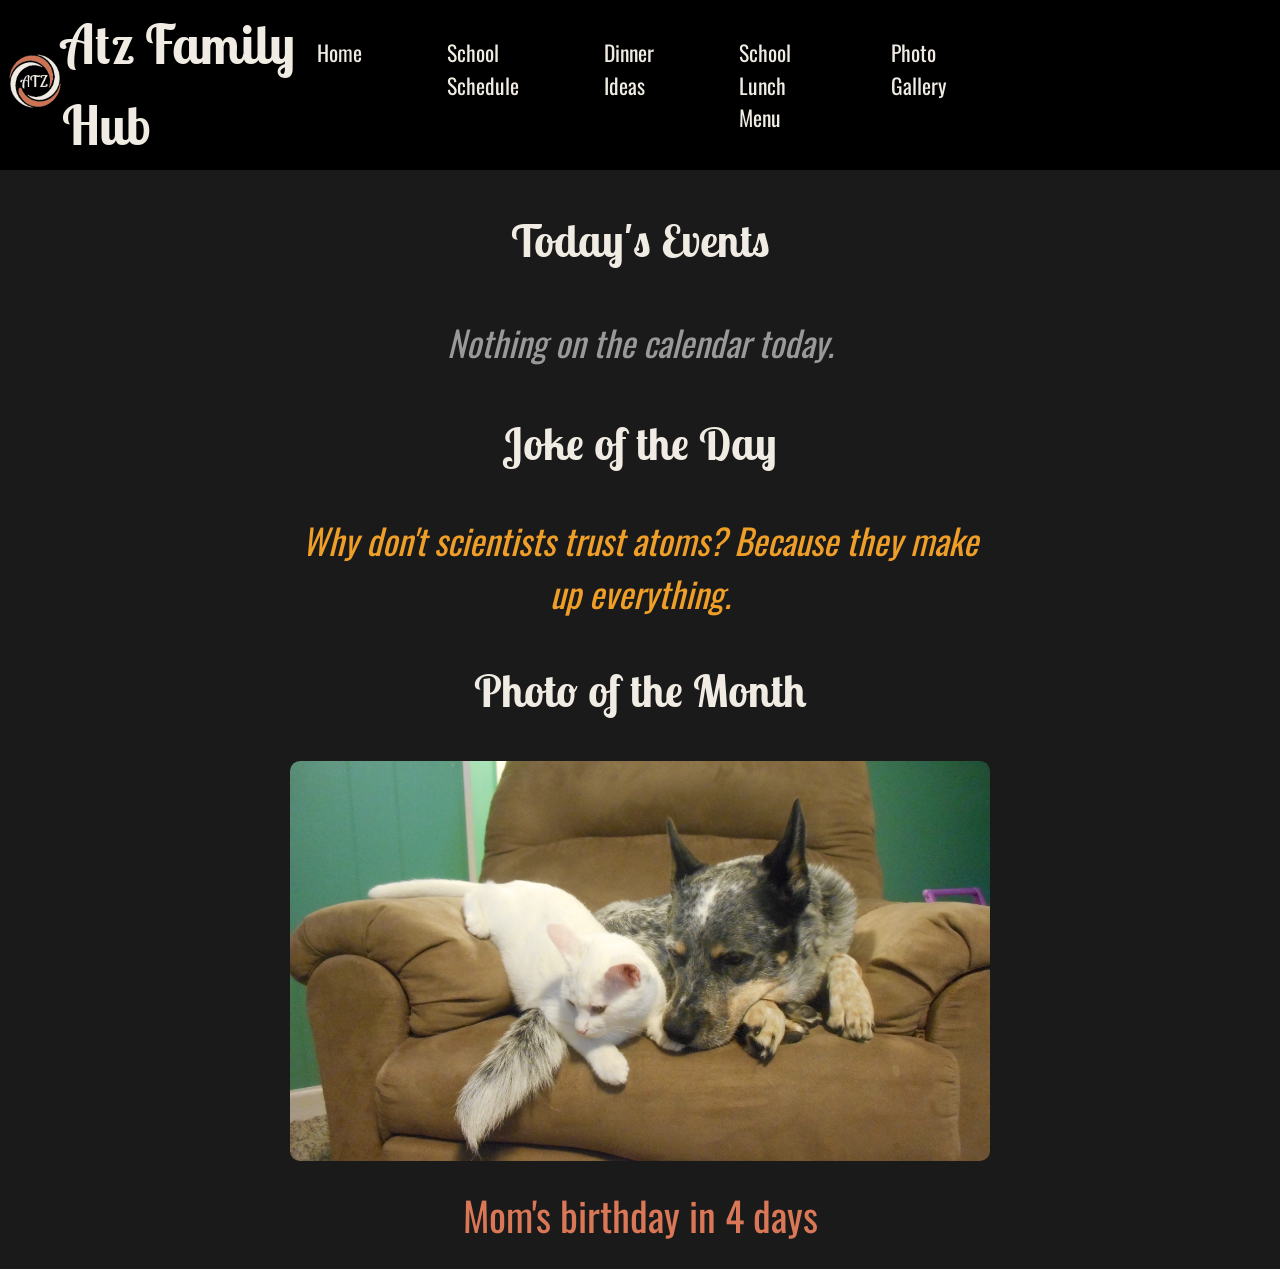
<file: index.html>
<!DOCTYPE html>
<html lang="en">
<head>
  <meta charset="UTF-8">
  <title>Atz Family Hub</title>
  <meta name="description" content="The Atz family hub — school schedule, dinner recipes, lunch menu, and photo gallery, all in one place.">
  <link rel="preconnect" href="https://fonts.googleapis.com">
  <link href="https://fonts.googleapis.com/css2?family=Lobster+Two&family=Oswald&display=swap" rel="stylesheet">
  <link rel="stylesheet" href="styles.css">
  <meta name="viewport" content="width=device-width, initial-scale=1.0">
</head>
<body>
  <header>
    <a href="index.html" class="logo-link">
    <img src="images/logo.png" alt="Atz Family Hub logo" class="logo">
    </a>
    <h1><a href="index.html">Atz Family Hub</a></h1>
    <nav>
      <a href="index.html">Home</a>
      <a href="schedule.html">School Schedule</a>
      <a href="recipes.html">Dinner Ideas</a>
      <a href="lunch-menu.html">School Lunch Menu</a>
      <a href="gallery.html">Photo Gallery</a>
    </nav>
  </header>

  <main>
    <h2>Today's Events</h2>
    <ul id="today-events" class="home-widget"></ul>

    <h2>Joke of the Day</h2>
    <p id="joke-of-the-day" class="home-widget"></p>

    <h2>Photo of the Month</h2>
    <img src="images/dog-and-cat-recliner.jpg" alt="Cattle dog and white cat cuddled together on a brown recliner" class="featured-photo">

    <p id="birthday-countdown" class="home-widget"></p>

  </main>

  <script src="home.js" defer></script>
</body>
</html>
</file>
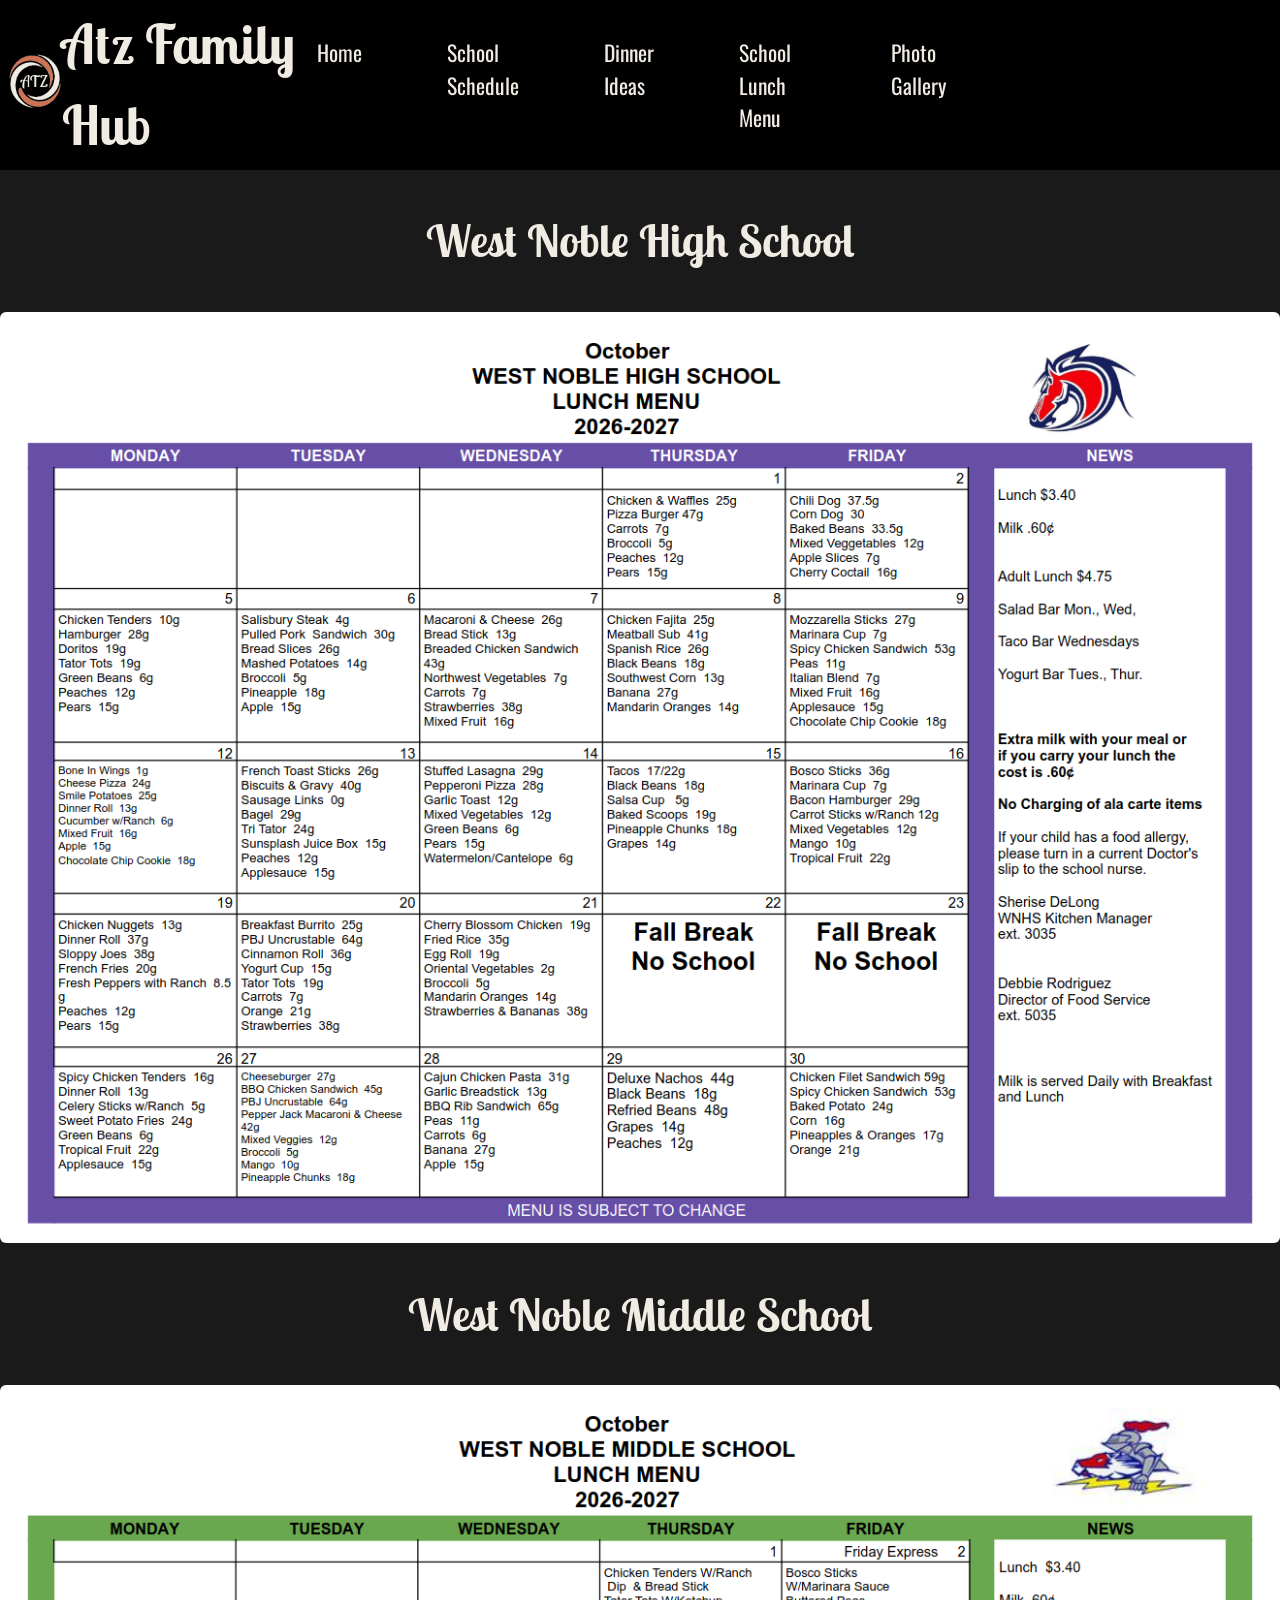
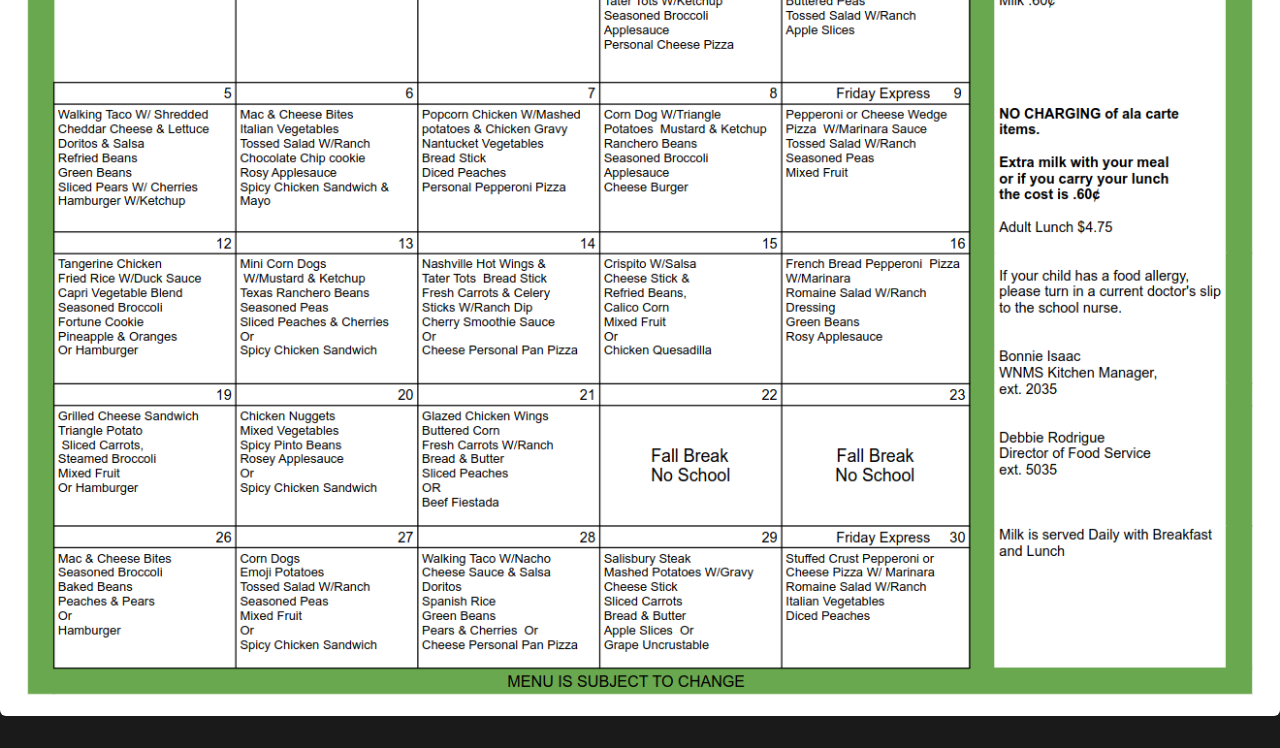
<file: lunch-menu.html>
<!DOCTYPE html>
<html lang="en">
<head>
  <meta charset="UTF-8">
  <title>School Lunch Menu | Atz Family Hub</title>
  <meta name="viewport" content="width=device-width, initial-scale=1.0">
  <meta name="description" content="This month's school lunch menu.">
  <link rel="preconnect" href="https://fonts.googleapis.com">
  <link href="https://fonts.googleapis.com/css2?family=Lobster+Two&family=Oswald&display=swap" rel="stylesheet">
  <link rel="stylesheet" href="styles.css">
</head>
<body>
  <header>
    <a href="index.html" class="logo-link">
    <img src="images/logo.png" alt="Atz Family Hub logo" class="logo">
    </a>
    <h1><a href="index.html">Atz Family Hub</a></h1>
    <nav>
      <a href="index.html">Home</a>
      <a href="schedule.html">School Schedule</a>
      <a href="recipes.html">Dinner Ideas</a>
      <a href="lunch-menu.html">School Lunch Menu</a>
      <a href="gallery.html">Photo Gallery</a>
    </nav>
  </header>

  <main>
    <h2>West Noble High School</h2>
    <img src="images/wnhs lunch.png" alt="September 2026 West Noble High School lunch menu calendar" class="menu-image">

    <h2>West Noble Middle School</h2>
    <img src="images/wnms lunch.png" alt="September 2026 West Noble Middle School lunch menu calendar" class="menu-image">
  </main>
</body>
</html>
</file>
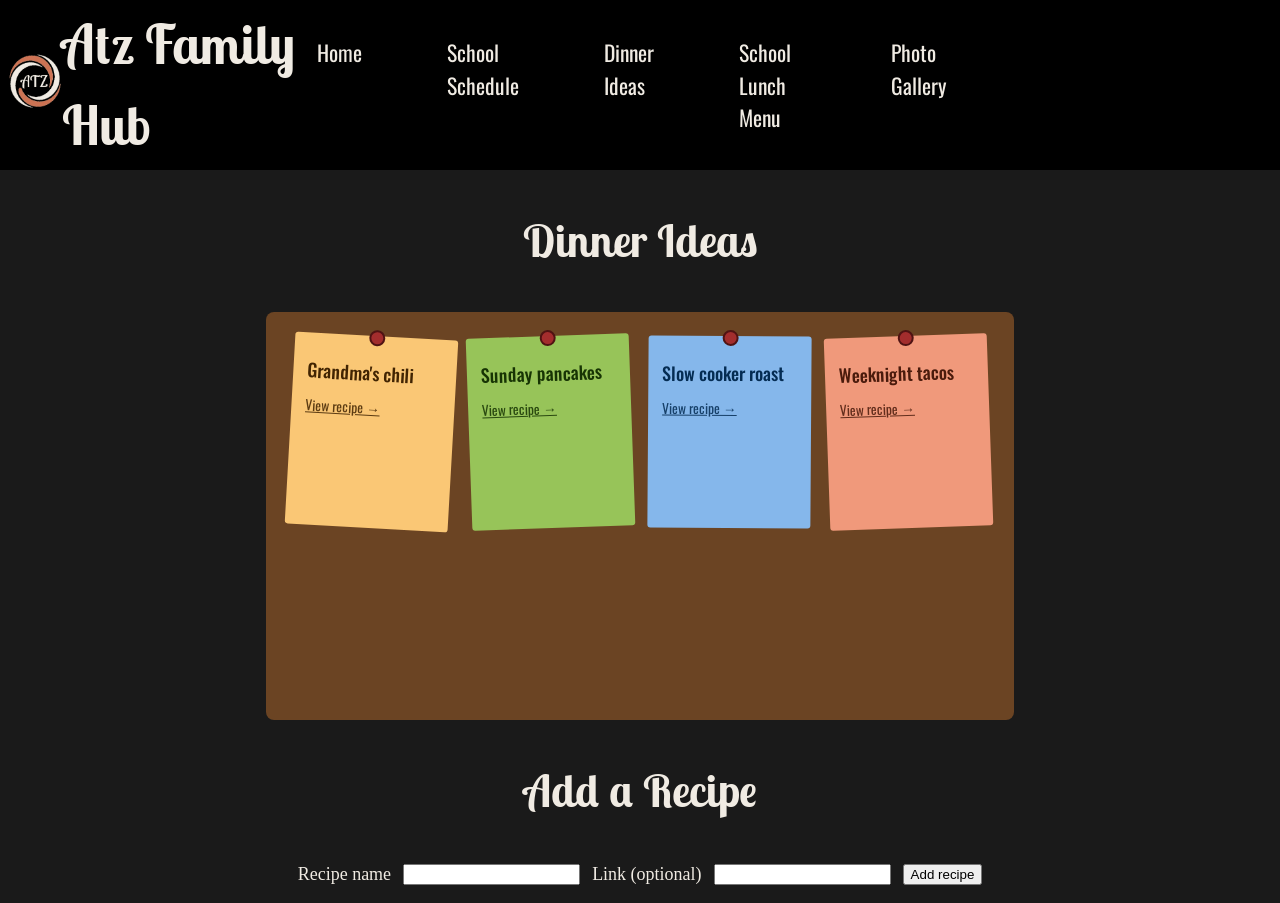
<file: recipes.html>
<!DOCTYPE html>
<html lang="en">
<head>
  <meta charset="UTF-8">
  <title>Dinner Ideas | Atz Family Hub</title>
  <meta name="description" content="Family dinner ideas and recipes, with links to full instructions.">
  <link rel="preconnect" href="https://fonts.googleapis.com">
  <link href="https://fonts.googleapis.com/css2?family=Lobster+Two&family=Oswald&display=swap" rel="stylesheet">
  <link rel="stylesheet" href="styles.css">
  <meta name="viewport" content="width=device-width, initial-scale=1.0">
</head>
<body>
  <header>
    <a href="index.html" class="logo-link">
    <img src="images/logo.png" alt="Atz Family Hub logo" class="logo">
    </a>
    <h1><a href="index.html">Atz Family Hub</a></h1>
    <nav>
      <a href="index.html">Home</a>
      <a href="schedule.html">School Schedule</a>
      <a href="recipes.html">Dinner Ideas</a>
      <a href="lunch-menu.html">School Lunch Menu</a>
      <a href="gallery.html">Photo Gallery</a>
    </nav>
  </header>
    
  <main>
    <h2>Dinner Ideas</h2>
    <ul id="recipe-list" class="corkboard">
      <!-- recipe cards get inserted here -->
    </ul>

    <h2>Add a Recipe</h2>
    <form id="add-recipe-form">
      <label for="recipe-name">Recipe name</label>
      <input type="text" id="recipe-name" required>

      <label for="recipe-link">Link (optional)</label>
      <input type="url" id="recipe-link">

      <button type="submit">Add recipe</button>
    </form>
    <p id="form-message" class="form-message"></p>
  </main>

  <script src="recipes.js" defer></script>
</body>
</html>
</file>
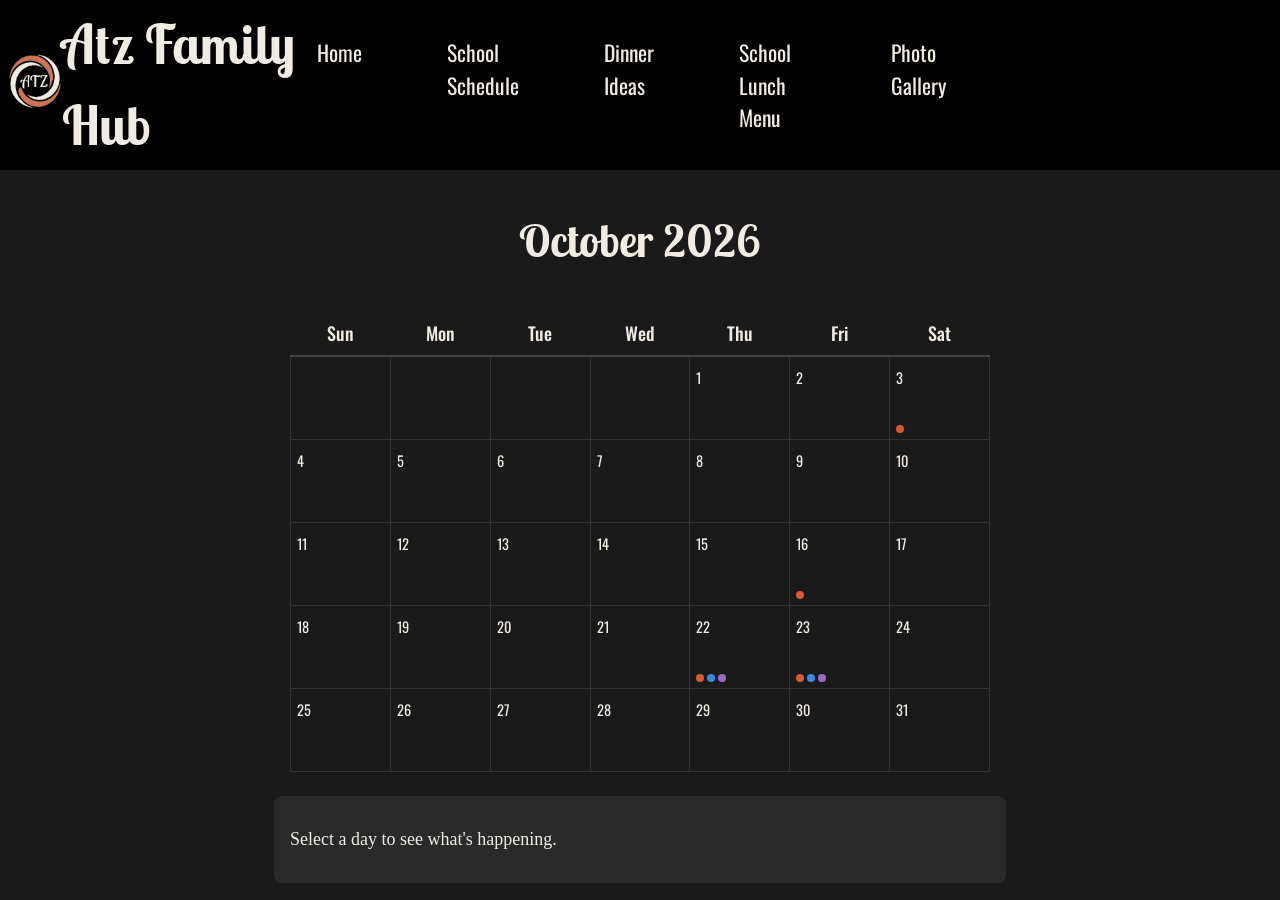
<file: schedule.html>
<!DOCTYPE html>
<html lang="en">
<head>
  <meta charset="UTF-8">
  <title>School Schedule | Atz Family Hub</title>
  <meta name="viewport" content="width=device-width, initial-scale=1.0">
  <meta name="description" content="The Atz family's weekly school and activity schedule.">
  <link rel="preconnect" href="https://fonts.googleapis.com">
  <link href="https://fonts.googleapis.com/css2?family=Lobster+Two&family=Oswald&display=swap" rel="stylesheet">
  <link rel="stylesheet" href="styles.css">
</head>
<body>
  <header>
    <a href="index.html" class="logo-link">
    <img src="images/logo.png" alt="Atz Family Hub logo" class="logo">
    </a>
    <h1><a href="index.html">Atz Family Hub</a></h1>
    <nav>
      <a href="index.html">Home</a>
      <a href="schedule.html">School Schedule</a>
      <a href="recipes.html">Dinner Ideas</a>
      <a href="lunch-menu.html">School Lunch Menu</a>
      <a href="gallery.html">Photo Gallery</a>
    </nav>
  </header>

  <main>
    <h2 id="calendar-title">October 2026</h2>
    <table id="calendar-table" class="calendar">
      <thead>
        <tr>
          <th>Sun</th><th>Mon</th><th>Tue</th><th>Wed</th><th>Thu</th><th>Fri</th><th>Sat</th>
        </tr>
      </thead>
      <tbody id="calendar-body">
        <!-- rows built by JS -->
      </tbody>
    </table>

    <div id="day-detail" class="day-detail">
      <p>Select a day to see what's happening.</p>
    </div>
  </main>

  <script src="schedule.js" defer></script>
</body>
</html>
</file>
<file: styles.css>
h1 {
  font-family: 'Lobster Two', cursive;
  font-size: 3em;
  margin: 0;
}

main h2 {
  font-family: 'Lobster Two', cursive;
  text-align: center;
  font-size: 2.8rem;
}

nav {
  display: flex;
  flex-direction: row;
  gap: 65px;
  font-family: 'Oswald', sans-serif;
  font-size: 1.35rem;
  margin-left: auto;
  margin-right: 25%;
}

nav a {
  text-decoration: none;
  color: inherit;
  padding: 6px 10px;
}

nav a:hover {
  color: #d97757;
  text-decoration: underline;
}

body {
  margin: 0;
  background-color: #1a1a1a;
  color: #f0ebe3;
  font-size: 1.125rem;
  line-height: 1.5;

}

.page-image {
  display: block;
  margin: 0 auto;
  max-width: 90vw;
  max-height: 80vh;
  width: auto;
  height: auto;
}

header {
  display: flex;
  align-items: center;
  background-color: black;
  padding: 0.25rem 0.5rem;
}

header h1 a {
  color: inherit;
  text-decoration: none;
}

@media (max-width: 768px) {
  header {
    flex-direction: column;
    align-items: flex-start;
  }

  nav {
    flex-direction: column;
    gap: 0;
    margin: 0;
    width: 100%;
  }

  nav a {
    padding: 12px 10px;
    width: 100%;
  }
}

.corkboard {
  list-style: none;
  margin: 0 auto;
  padding: 1.5rem;
  max-width: 700px;
  display: grid;
  grid-template-columns: repeat(auto-fill, minmax(160px, 1fr));
  grid-auto-rows: 160px;
  gap: 40px 16px;
  background-color: #6b4423;
  border-radius: 8px;
}

.recipe-card {
  position: relative;
  padding: 16px 14px;
  border-radius: 3px;
  height: 100%;
  transform: rotate(var(--rotate));
  font-family: 'Oswald', sans-serif;
}

.recipe-card:nth-child(4n+1) { background-color: #FAC775; color: #412402; }
.recipe-card:nth-child(4n+2) { background-color: #97C459; color: #173404; }
.recipe-card:nth-child(4n+3) { background-color: #85B7EB; color: #042C53; }
.recipe-card:nth-child(4n+4) { background-color: #F0997B; color: #4A1B0C; }

.recipe-card::before {
  content: "";
  position: absolute;
  top: -6px;
  left: 50%;
  transform: translateX(-50%);
  width: 12px;
  height: 12px;
  border-radius: 50%;
  background-color: #a32d2d;
  border: 2px solid #501313;
}

.recipe-card p {
  margin: 8px 0 6px;
  font-weight: 500;
}

.recipe-card a {
  font-size: 0.85rem;
  color: inherit;
  opacity: 0.85;
}

.recipe-card-empty {
  height: 100%;
}

#add-recipe-form {
  display: flex;
  justify-content: center;
  align-items: center;
  gap: 12px;
  flex-wrap: wrap;
}

.form-message {
  text-align: center;
  margin-top: 8px;
  font-size: 0.95rem;
}

.form-message-success {
  color: #97C459;
}

.form-message-error {
  color: #F0997B;
}

.calendar {
  width: 100%;
  max-width: 700px;
  margin: 0 auto;
  border-collapse: collapse;
  font-family: 'Oswald', sans-serif;
}

.calendar th {
  padding: 8px;
  font-weight: 500;
  color: #f0ebe3;
  border-bottom: 2px solid #444;
}

.calendar td {
  width: 14.28%;
  height: 70px;
  vertical-align: top;
  padding: 6px;
  border: 1px solid #333;
  position: relative;
}

.day-number {
  font-size: 0.9rem;
  color: #f0ebe3;
}

.calendar td.today {
  background-color: #2a2a2a;
  border: 2px solid #d97757;
}

.calendar td.today .day-number {
  font-weight: 700;
  color: #d97757;
}

.calendar td.has-events {
  cursor: pointer;
}

.calendar td.has-events:hover {
  background-color: #262626;
}

.event-dots {
  display: flex;
  gap: 3px;
  flex-wrap: wrap;
  position: absolute;
  bottom: 6px;
  left: 6px;
}

.event-dot {
  width: 8px;
  height: 8px;
  border-radius: 50%;
}

.event-dot-more {
  font-size: 0.65rem;
  color: #f0ebe3;
}

.day-detail {
  max-width: 700px;
  margin: 24px auto 0;
  padding: 12px 16px;
  background-color: #2a2a2a;
  border-radius: 8px;
}

.day-detail-heading {
  font-weight: 700;
  margin: 0 0 8px;
}

.day-detail ul {
  margin: 0;
  padding-left: 20px;
}

.menu-image {
  display: block;
  max-width: 100%;
  height: auto;
  margin: 0 auto 2rem;
  border-radius: 6px;
}

.masonry {
  column-count: 3;
  column-gap: 16px;
  max-width: 900px;
  margin: 0 auto;
  padding: 0 1rem;
}

.masonry img {
  width: 100%;
  height: auto;
  display: block;
  margin-bottom: 16px;
  border-radius: 6px;
  break-inside: avoid;
}

@media (max-width: 768px) {
  .masonry {
    column-count: 2;
  }
}

@media (max-width: 480px) {
  .masonry {
    column-count: 1;
  }
}

.home-widget {
  max-width: 700px;
  margin: 1.5rem auto;
  text-align: center;
  font-family: 'Oswald', sans-serif;
}

#birthday-countdown {
  font-size: 2.5rem;
  color: #d97757;
}

#today-events {
  font-size: 2.2rem;
  list-style: none;
  padding: 0;
}

#today-events li {
  padding: 4px 0;
}

.no-events {
  color: #999;
  font-style: italic;
}

.featured-photo {
  display: block;
  width: 100%;
  max-width: 700px;
  height: 400px;
  object-fit: cover;
  border-radius: 10px;
  margin: 1.5rem auto;
}

#joke-of-the-day {
  font-size: 2.2rem;
  font-style: italic;
  color: #EF9F27;
}

.logo {
  height: 56px;
  width: auto;
}
</file>
